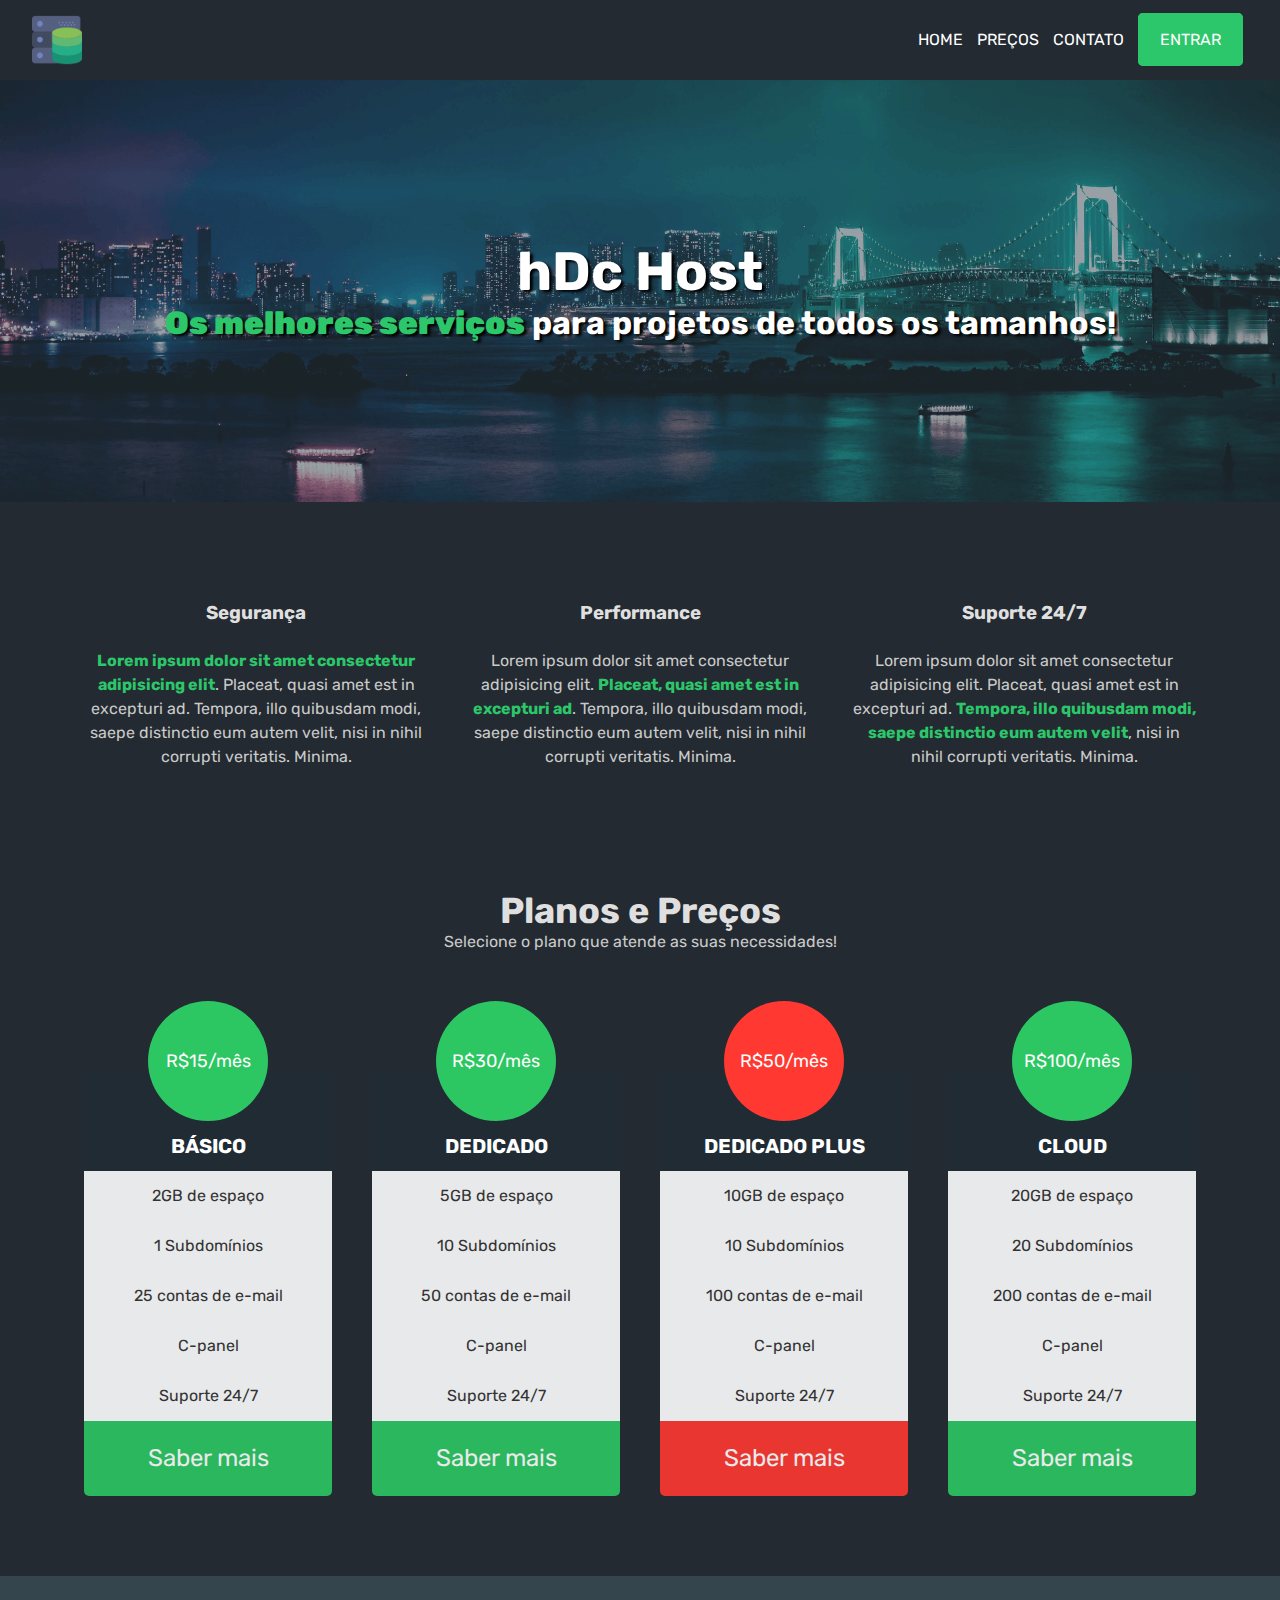
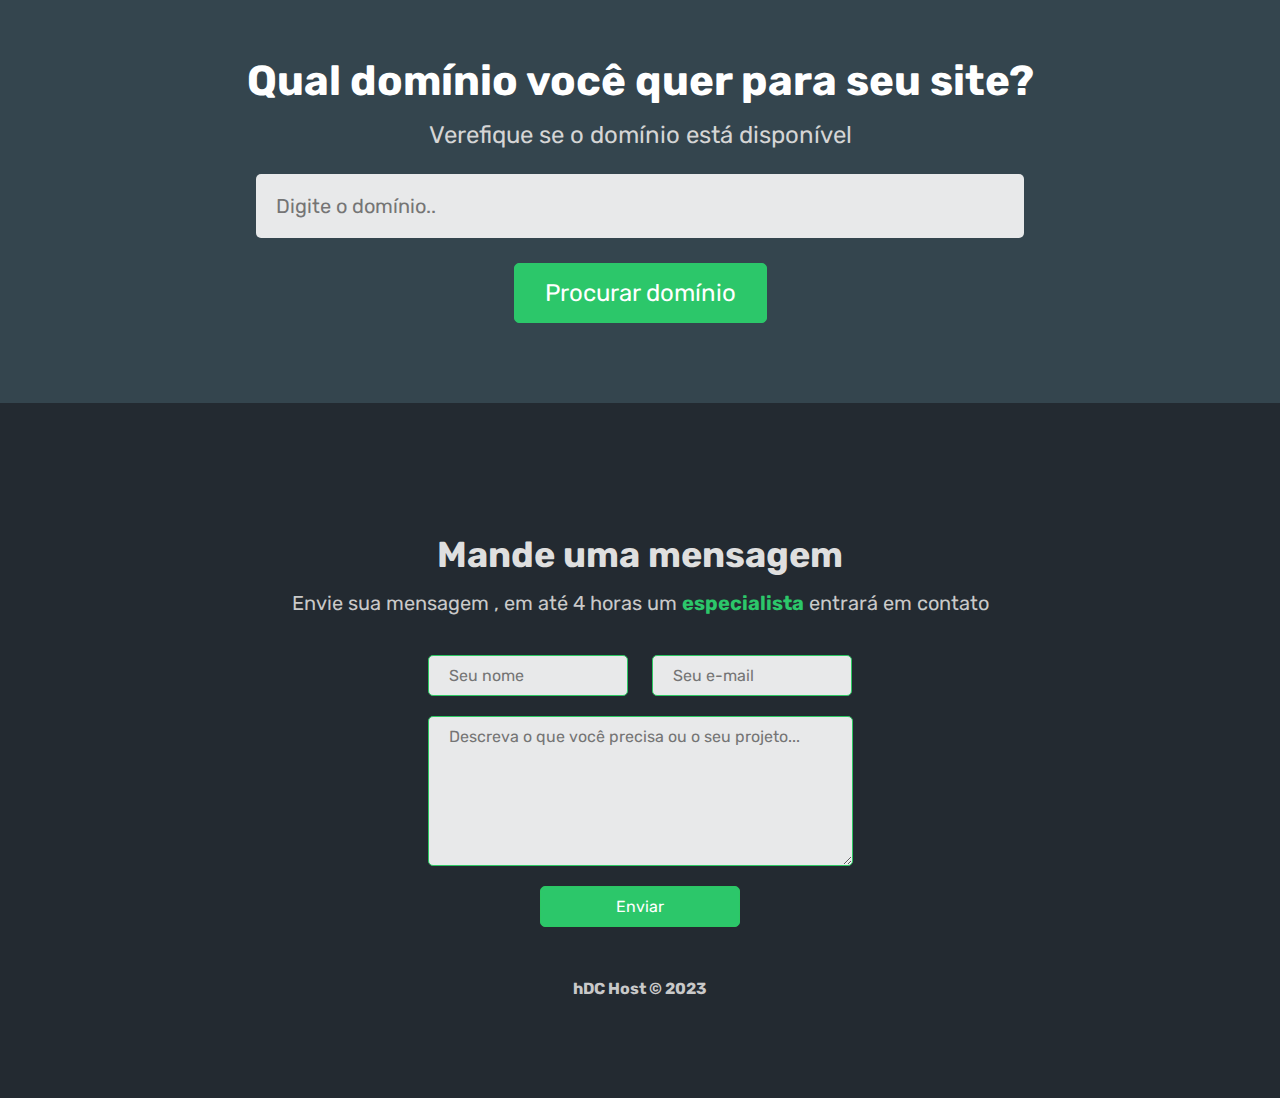
<file: index.html>
<!DOCTYPE html>
<html lang="pt-br" data-bs-theme="dark">
    <head>
        <meta charset="UTF-8">
        <meta name="viewport" content="width=device-width, initial-scale=1.0">
        <title>hDC Host</title>
        <link rel="stylesheet" href="./css/style.css">
        <link rel="shortcut icon" href="./img/hdchostlogo.png" type="image/png">
        <!-- Fonte -->
        <link rel="preconnect" href="https://fonts.googleapis.com">
        <link rel="preconnect" href="https://fonts.gstatic.com" crossorigin>
        <link href="https://fonts.googleapis.com/css2?family=Rubik:ital,wght@0,300;0,400;0,500;0,600;0,700;0,800;0,900;1,300;1,400;1,500;1,600;1,700;1,800;1,900&display=swap" rel="stylesheet">
        <!-- Ícones -->
        <link rel="stylesheet" href="https://cdnjs.cloudflare.com/ajax/libs/font-awesome/6.4.2/css/all.min.css" integrity="sha512-z3gLpd7yknf1YoNbCzqRKc4qyor8gaKU1qmn+CShxbuBusANI9QpRohGBreCFkKxLhei6S9CQXFEbbKuqLg0DA==" crossorigin="anonymous" referrerpolicy="no-referrer" />
    </head>
    <body>
        <section class="fundo">
            <div class="container">
                <div class="nav-container" id="header">
                <nav>
                    <a href="#">
                    <img src="img/hdchostlogo.png" alt="hDC Host" class="logo" />
                    </a>
                    <ul class="navbar-items">
                    <li>
                        <a href="#" class="item-button">Home</a>
                    </li>
                    <li>
                        <a href="#prices" class="item-button">Preços</a>
                    </li>
                    <li>
                        <a href="#contacts" class="item-button">Contato</a>
                    </li>
                    <li>
                        <a href="login.html" class="default-btn">Entrar</a>
                    </li>
                    </ul>
                </nav>
            </div>
            <main>
                <div class="item-fixed">
                    <button class="btn-fixed" id="#header"><i class="fa-solid fa-arrow-up fa-bounce fa-2xl arrow"></i></button>
                </div>
                <div class="main-banner">
                    <h1>hDc Host</h1>
                    <p><strong>Os melhores serviços</strong> para projetos de todos os tamanhos!</p>
                </div>
                <section class="services-container">
                    <ul>
                        <li>
                            <i class="fas fa-shield-alt"></i>
                            <h3>Segurança</h3>
                            <p>
                                <strong>Lorem ipsum dolor sit amet consectetur adipisicing elit</strong>. 
                                Placeat, quasi amet est in excepturi ad. Tempora, illo quibusdam modi,
                                saepe distinctio eum autem velit,
                                nisi in nihil corrupti veritatis. Minima.
                            </p>
                        </li>
                        <li>
                            <i class="fas fa-rocket"></i>
                            <h3>Performance</h3>
                            <p>
                                Lorem ipsum dolor sit amet consectetur adipisicing elit. 
                                <strong>Placeat, quasi amet est in excepturi ad</strong>. Tempora, illo quibusdam modi,
                                saepe distinctio eum autem velit,
                                nisi in nihil corrupti veritatis. Minima.
                            </p>
                        </li>
                        <li>
                            <i class="fas fa-comments"></i>
                            <h3>Suporte 24/7</h3>
                            <p>
                                Lorem ipsum dolor sit amet consectetur adipisicing elit. 
                                Placeat, quasi amet est in excepturi ad. <strong>Tempora, illo quibusdam modi,
                                saepe distinctio eum autem velit</strong>,
                                nisi in nihil corrupti veritatis. Minima.
                            </p>
                        </li>
                    </ul>
                </section>
                <section class="pricing-container" id="prices">
                    <h2>Planos e Preços</h2>
                    <p>Selecione o plano que atende as suas necessidades!</p>
                    <div class="plans-container">   
                        <div class="plan">
                            <ul>
                                <li class="price">R$15/mês</li>
                                <li class="plan-name">Básico</li>
                                <li>2GB de espaço</li>
                                <li>1 Subdomínios</li>
                                <li>25 contas de e-mail</li>
                                <li>C-panel</li>
                                <li>Suporte 24/7</li>
                                <li class="plan-btn">Saber mais</li>
                            </ul>
                        </div>
                        <div class="plan">
                            <ul>
                                <li class="price">R$30/mês</li>
                                <li class="plan-name">Dedicado</li>
                                <li>5GB de espaço</li>
                                <li>10 Subdomínios</li>
                                <li>50 contas de e-mail</li>
                                <li>C-panel</li>
                                <li>Suporte 24/7</li>
                                <li class="plan-btn">Saber mais</li>
                            </ul>
                        </div>
                        <div class="plan">
                            <ul>
                                <li class="price recommend ">R$50/mês</li>
                                <li class="plan-name">Dedicado Plus</li>
                                <li>10GB de espaço</li>
                                <li>10 Subdomínios</li>
                                <li>100 contas de e-mail</li>
                                <li>C-panel</li>
                                <li>Suporte 24/7</li>
                                <li class="plan-btn recommend">Saber mais</li>
                            </ul>
                        </div>
                        <div class="plan">
                            <ul>
                                <li class="price">R$100/mês</li>
                                <li class="plan-name">Cloud</li>
                                <li>20GB de espaço</li>
                                <li>20 Subdomínios</li>
                                <li>200 contas de e-mail</li>
                                <li>C-panel</li>
                                <li>Suporte 24/7</li>
                                <li class="plan-btn">Saber mais</li>
                            </ul>
                        </div>
                    </div>
                </section>
                <section class="searchdomain-container">
                    <h2>Qual domínio você quer para seu site?</h2>
                    <p>Verefique se o domínio está disponível</p>
                    <form>
                        <input type="text" name="domain" id="domain" class="message-border-animation" placeholder="Digite o domínio..">
                        <input type="submit" value="Procurar domínio">
                    </form>
                </section>
                <section class="contact-container" id="contacts">
                    <h2>Mande uma mensagem</h2>
                    <p>Envie sua mensagem , em até 4 horas um <strong>especialista</strong> entrará em contato</p>
                    <form>
                        <input type="text" name="name" id="name" placeholder="Seu nome">
                        <input type="email" name="email" id="email" placeholder="Seu e-mail">
                        <textarea name="message" id="message" placeholder="Descreva o que você precisa ou o seu projeto..."></textarea>
                        <input type="submit" value="Enviar">
                    </form>
                </section>
            </main>
            <footer>
                <p>hDC Host &copy; 2023</p>
            </footer>
            </div>
            <script>
                document.addEventListener("DOMContentLoaded", function () {
                    const navbarItems = document.querySelectorAll(".navbar-items a");
                    const pricesLink = document.querySelector('a[href="#prices"]');
                    const contactsLink = document.querySelector('a[href="#contacts"]');
                    const loginLink = document.querySelector('a[href="login.html"]');

                    const scrollToElement = (element) => {
                        const offset = 100; // Adjust this value to control the offset after scrolling
                        const position = element.offsetTop;
                        window.scrollTo({
                            top: position,
                            behavior: "smooth"
                        });
                    };
                    
                    for (const link of navbarItems) {
                        link.addEventListener("click", (event) => {
                            event.preventDefault();
                            const target = document.querySelector(link.getAttribute("href"));
                            scrollToElement(target);
                        });
                    }
                    
                    pricesLink.addEventListener("click", (event) => {
                        event.preventDefault();
                        const target = document.querySelector(pricesLink.getAttribute("href"));
                        scrollToElement(target);
                    });
                    
                    contactsLink.addEventListener("click", (event) => {
                        event.preventDefault();
                        const target = document.querySelector(contactsLink.getAttribute("href"));
                        scrollToElement(target);
                    });

                    document.querySelector('.btn-fixed').addEventListener('click', function(event) {
                        event.preventDefault(); // Evita o comportamento padrão do link
                        const header = document.querySelector('#header');
                        header.scrollIntoView({ behavior: 'smooth' });
                    });

                    loginLink.addEventListener("click", (event) => {
                        event.preventDefault();
                        window.location.href = "login.html";
                    });
                });
            </script>
        </section>
        <!-- Finalizando Seção de Projeto da hDC Host com HTML5 e CSS3 (22.08.2023) => {16:00}; -->
    </body>
</html>
</file>
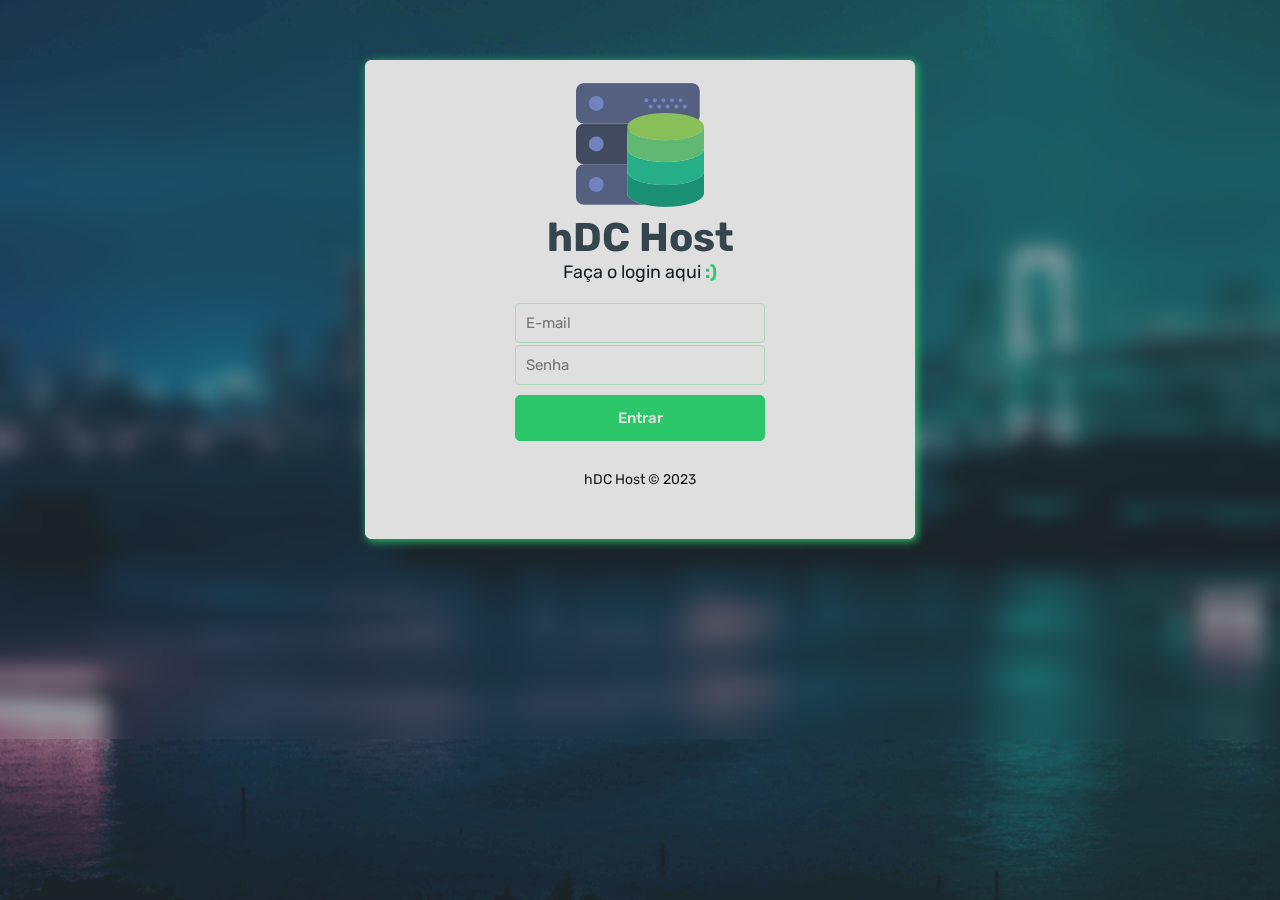
<file: login.html>
<!DOCTYPE html>
<html lang="pt-br">
<head>
    <meta charset="UTF-8">
    <meta name="viewport" content="width=device-width, initial-scale=1.0">
    <title>hDC Host - Login</title>
    <link rel="stylesheet" href="./css/style-login.css">
    <link rel="shortcut icon" href="./img/hdchostlogo.png" type="image/png">
    <!-- Fonte -->
    <link rel="preconnect" href="https://fonts.googleapis.com">
    <link rel="preconnect" href="https://fonts.gstatic.com" crossorigin>
    <link href="https://fonts.googleapis.com/css2?family=Rubik:ital,wght@0,300;0,400;0,500;0,600;0,700;0,800;0,900;1,300;1,400;1,500;1,600;1,700;1,800;1,900&display=swap" rel="stylesheet">
    <!-- Ícones -->
    <link rel="stylesheet" href="https://cdnjs.cloudflare.com/ajax/libs/font-awesome/6.4.2/css/all.min.css" integrity="sha512-z3gLpd7yknf1YoNbCzqRKc4qyor8gaKU1qmn+CShxbuBusANI9QpRohGBreCFkKxLhei6S9CQXFEbbKuqLg0DA==" crossorigin="anonymous" referrerpolicy="no-referrer" />
</head>
<body>
    <main>
        <div class="main-container">
            <div class="head-card-login">
                <figure>
                    <img src="./img/hdchostlogo.png" alt="" class="logo">
                </figure>
                <h1>hDC Host</h1>
                <p>Faça o login aqui <strong>:)</strong></p>
            </div>
            <div class="main-card-login">
                <div class="inputs-container">
                    <form id="form">
                        <input type="text" name="email" id="email" placeholder="E-mail" required>
                        <input type="password" name="senha" id="senha" placeholder="Senha" required>
                        <input type="submit" value="Entrar">
                    </form>                    
                </div>
            </div>
            <div class="footer-card-login">
                <p>hDC Host &copy; 2023</p>
            </div>
        </div>
    </main>
    <footer class="footer-page">
    </footer>
    <script src="./script.js"></script>
    <!-- Finalizando Seção de Projeto da hDC Host com HTML5 e CSS3 (22.08.2023) => {16:00}; -->
</body>
</html>
</file>
<file: css/style.css>
/* Reset */

* {
    margin: 0;
    padding: 0;
    font-family: 'Rubik', sans-serif;
    box-sizing: border-box;
}

body {
    background-color: #232a31;
}

.item-fixed {
    position: fixed;
    right: 20px;
    bottom: 20px;
    background-color: #33333309;
    padding: 10px 5px;
    border-radius: 10px;
}

.btn-fixed {
    border: 0px;
    background-color: transparent;
}

.btn-fixed:hover {
    cursor: pointer;
}

.arrow {
    color: #2cc76a;
}

h1,
h2,
h3 {
    color: #dfdfdf;
}

p {
    color: rgb(201, 201, 201);
}

/* Navbar */

.nav-container {
    width: 100%;
    height: 80px;
    background-color: #232a31;
    padding: 0 2rem;
}

strong {
    color: #2cc76a;
}

nav {
    position: relative;   
    max-width: 100%;
}

.logo {
    width: 50px;
    margin-top: 15px;
}

@media (max-width: 600px) {
    .nav-container {
        padding: 0 1rem;
    }
}

.navbar-items {
    position: absolute;
    right: 0;
    height: 80px;
    line-height: 80px;
    margin: 0;
    display: inline-block;
}

.navbar-items li {
    display: inline-block;
    text-transform: uppercase;
}

.navbar-items a {
    color: #fff;
    text-decoration: none;
    transition: 0.5s;
    margin: 0px 5px;
}

.navbar-items a:hover {
    color: #2cc762;
    border-bottom: 1px solid #2cc762;
    transition: 0.5s;
}

.navbar-items .item-button:hover {
    border-bottom: 1px solid #2cc762;
    padding-bottom: 5px;
}

.default-btn {
    padding: 15px 20px;
    background-color: #2cc76a;
    border-radius: 5px;
    border: 2px solid #2cc76a;
}

.default-btn:hover {
    padding: 15px 20px;
    border: 2px solid #2cc76a;
    background-color: transparent;
    border-radius: 5px;
    color: #2cc76a !important;
}

/* Main banner */

.main-banner {
    background-image: url("../img/mainbanner.png");
    background-size: cover;
    background-position: center;
    padding: 10rem 0;
}

.main-banner h1,
.main-banner p {
    color: #fff;
    text-align: center;
    font-weight: bold;
    text-shadow: #000 3px 2px 3px;
}

.main-banner h1 {
     font-size: 54px;
}

.main-banner p {
    font-size: 32px;
}

/* services */

.services-container {
    padding: 5rem 0;
}

.services-container ul {
    display: flex;
    width: 90%;
    margin: 0 auto;
}

.services-container li {
    flex: 1 1 200px;
    list-style: none;
    text-align: center;
    padding: 20px;
}

.fas {
    font-size: 60px;
    margin-bottom: 15px;
}

.fa-shield-alt {
    color: #2cc76a;
}

.fa-rocket {
    color: #ef3f29;
}

.fa-comments {
    color: #ef8f29;
}

.services-container h3 {
    margin-bottom: 25px;
}

.services-container p {
    line-height: 24px;
}

/* prices and plans */

.pricing-container {
    padding-bottom: 5rem;
    text-align: center;
}

.pricing-container h2{
    font-size: 36px;
    padding-top: 20px;
}

.plans-container {
    display: flex;
    justify-content: space-between;
    width: 90%;
    margin: 50px auto 0;
}

.plan {
    flex: 1;
    max-width: 275px;
    margin: 0 20px;
    border-radius: 10px !important;
}

.plan ul {
    padding: 0;
}

.plan li {
    list-style: none;
    height: 50px;
    line-height: 50px;
    background-color: #e8e9ea;
    color: #333;
}

.plan .price {
    width: 120px;
    height: 120px;
    border-radius: 50%;
    background-color: #2cc762;
    color: #fff;
    text-align: center;
    line-height: 120px;
    margin: 0 auto -50px;
    font-size: 18px;
    position: relative;
}

.plan .plan-name {
    text-transform: uppercase;
    font-size: 20px;
    font-weight: bold;
    color: #fff;
    background-color: #202b34;
    padding: 50px 0;
    border-radius: 10px 10px 0px 0px;
}

.plan .plan-btn {
    background-color: #2cc762;
    color: #fff;
    font-size: 24px;
    height: 75px;
    line-height: 75px;
    cursor: pointer;
    border-radius: 0 0 5px 5px;
    opacity: .9;
}

.plan .plan-btn:hover {
    opacity: 1;
}

.plan .recommend {
    background-color: #ff3831;
}

/* search domain */

.searchdomain-container {
    background-color: #34454e;
    text-align: center;
    padding: 5rem 0;
    margin-bottom: 50px;
}

.searchdomain-container h2 {
    color: #fff;
    font-size: 42px;
    margin-bottom: 15px;
}

.searchdomain-container p {
    color: #d5d5d5;
    font-size: 24px;
    margin-bottom: 25px;
}

.searchdomain-container input {
    display: block;
    border: none;
    border-radius: 5px;
    margin: 0 auto;
}

.searchdomain-container input[type="text"] {
    background-color: #e8e9ea;
    width: 60%;
    padding: 20px;
    font-size: 20px;
    margin-bottom: 25px;
}

.searchdomain-container input[type="submit"] {
    background-color: #2cc76a;
    border: 1px solid #2cc76a;
    padding: 15px 30px;
    color: #fff;
    font-size: 24px;
    cursor: pointer;
    transition: 0.5s;
}
 
.searchdomain-container input[type="submit"]:hover {
    background-color: transparent;
    color: #2cc76a;
    padding: 15px 32px;
    opacity: 1;
}


/* contact form */

.contact-container {
    text-align: center;
    padding: 5rem 0 2rem 0;
}

.contact-container h2 {
    font-size: 36px;
    margin-bottom: 15px
}

.contact-container p {
    font-size: 20px;
    margin-bottom: 40px
}

.contact-container input,
.contact-container textarea {
    width: 200px;
    padding: 10px 20px;
    font-size: 16px;
    border-radius: 5px;
    border: 1px solid #2cc762;
    background-color: #e8e9ea;
    margin: 0 10px 20px;
}

input:focus, textarea:focus {
    outline-color: #2cc76a;
    outline-offset: 1px;
}

.contact-container textarea {
    display: block;
    margin: 0 auto 20px;
    width: 425px;
    height: 150px;
}

.searchdomain-container input[type="text"]{
    outline-color: #2cc76a;
    outline-offset: 2px;
    
    animation-duration: 3s;
  animation-name: slidein;
}

@keyframes slidein {
  from {
    margin-top: 50px;
  }
}

.contact-container input[type="submit"] {
    display: block;
    margin: 0 auto;
    background-color: #2cc76a;
    color: #fff;
    cursor: pointer;
    transition: 0.5s;
    width: 200px;
}

.contact-container input[type="submit"]:hover {
    background-color: transparent;
    color: #2cc76a;
    width: 250px;
}

/* footer */

footer {
    text-align: center;
    font-weight: bold;
    margin: 20px 0 100px;
}

/* ~ Responsividade ~ */

/* small laptops a partir de 1100px  */

@media (max-width: 1100px) {
    .plans-container {
        width: 95%;
    }

    .plan {
        margin: 0 5px;
    }
}

/* tablet 900px */

@media (max-width: 900px) {
    .main-banner p {
        padding: 0 6rem;
    }

    .searchdomain-container {
        padding: 2rem 4rem;
    }

    .services-container ul {
        flex-direction: column;
    }

    .plans-container {
        flex-direction: column;
        padding: 0 2rem;
        width: 100%;
    }

    .plan {
        margin: 0 auto 50px;
    }

    .contact-container input[type="submit"]:hover {
        width: 100%;
        max-width: 100%;
    }
}

/* celular 576px */

@media (max-width: 600px) {
    html, body {
        overflow-x: hidden;
    }

    .searchdomain-container h2{
        font-size: 30px;
    }

    .searchdomain-container p{
        font-size: 15px;
    }


    .navbar-items {
        font-size: 14px;
        margin-left: 10px;
    }

    .services-container ul {
        flex-direction: column;
    }

    .services-container h2 {
        font-size: 28px;
    }

    .searchdomain-container input[type="text"] {
        width: 100%;
        height: 30px;
        font-size: 14px;
    }

    .searchdomain-container input[type="submit"] {
        padding: 10px 15px;
        font-size: 16px;
        background-color: #2cc76a;
        color: #fff;
        cursor: pointer;
        opacity: .9;
    }

    .main-banner p {
        padding: 0 2rem;
    }

    .plans-container {
        flex-direction: column;
        width: 100%;
        padding: 0 2rem;
    }

    .plan {
        width: 100%;
        max-width: 100%;
        margin-bottom: 20px;
    }

    .contact-container {
        padding: 3rem 2rem;
    }

    .contact-container input,
    .contact-container textarea {
        width: 100%;
        margin: 10px 0;
    }
}

/* página erro de login */

.error-message {
    display: flex;
    text-align: center; 
    font-size: 50px;    
    margin: 100px auto;
    justify-content: center;
    align-items: center;
}

.error-message .fa-triangle-exclamation {
    font-size: 60px;
    margin: 10px;
}

.center {
    text-align: center;
}

.btn-return {
    border: 1px solid yellow;
    padding: 10px 20px;
    border-radius: 6px;
    color: black;
    font-weight: bold;
    background-color: yellow;
    cursor: pointer;
    width: 300px;
    height: 60px;
    font-size: 20px;
}

@media (max-width: 800px) {
    .error-message {
        font-size: 20px;
    }
}

/* Finalizando Seção de Projeto da hDC Host com HTML5 e CSS3 (22.08.2023) => {16:00}; */
</file>
<file: css/style-login.css>
/* Reset */

* {
    margin: 0;
    padding: 0;
    font-family: 'Rubik', sans-serif;
    box-sizing: border-box;
}

body {
    background-image: url('../img/mainbanner.png');
    background-position: center;
    backdrop-filter: blur(10px);
    overflow-y: hidden;
}

.footer-page {
    height: 200px;
}

.main-container {
    text-align: center;
    border: 1px solid #dfdfdf;
    background-color: #dfdfdf;
    box-shadow: 2px 2px 10px #2cc76a;
    max-width: 550px;
    margin: 60px auto 0;
    padding: 20px;
    border-radius: 6px;
    justify-content: center;
    align-items: center;
}

.head-card-login {
    text-align: center;
    align-items: center;
    margin-bottom: 20px;
    font-size: 18px;
}

.head-card-login h1 {
    color: #34454e;
    font-size: 40px;
}

.head-card-login p {
    color: #131c20;
}

.head-card-login strong {
    color: #2cc76a;
}

.main-card-login {
    margin-bottom: 30px;
}

.main-card-login input {
    display: flex;
    flex-direction: column;
    position: relative;
    margin: 2px auto;
}

.main-card-login input[type="text"],
.main-card-login input[type="password"] {
    border: 1px solid #2cc76a49;
    background-color: #dfdfdf;
    width: 250px;
    padding: 10px;
    border-radius: 5px;
    font-size: 15px;
}

.main-card-login input[type="text"]:focus,
.main-card-login input[type="password"]:focus {
    outline-color: #2cc76a;
    background-color: #ececec65;
    outline-offset: 1px;
}

.main-card-login input[type="submit"] {
    border: 1px solid #2cc76a;
    background-color: #2cc76a;
    border-radius: 5px;
    width: 250px;
    padding: 13px 20px;
    margin-top: 10px;
    align-items: center;
    font-size: 15px;
    font-weight: 500;
    color: #dfdfdf;
}

.main-card-login input[type="submit"]:hover {
    border: 1px solid #2cc76a;
    background-color: #249e55;
    color: #dfdfdf;
    border-radius: 5px;
    width: 250px;
    margin-top: 10px;
    align-items: center;
    cursor: pointer;
}

.footer-card-login {
    margin-bottom: 20px;
    margin-bottom: 30px;
}

.footer-card-login p {
    color: #141414;
    font-size: 14px;
}

.link, a{
    text-decoration: none;
}

@media (max-width: 900px) {
    body {
        padding: 20px;
        background-image: url('../img/mainbanner.png');
        background-position: center;
    }

    .main-container {
        border-color: #2cc76a;
    }

    .main-card-login input[type="password"] {
        color: #249e55;
    }

    .footer-card-login p {
        color: #232a31;
    }
}

/* Finalizando Seção de Projeto da hDC Host com HTML5 e CSS3 (22.08.2023) => {16:00}; */
</file>
